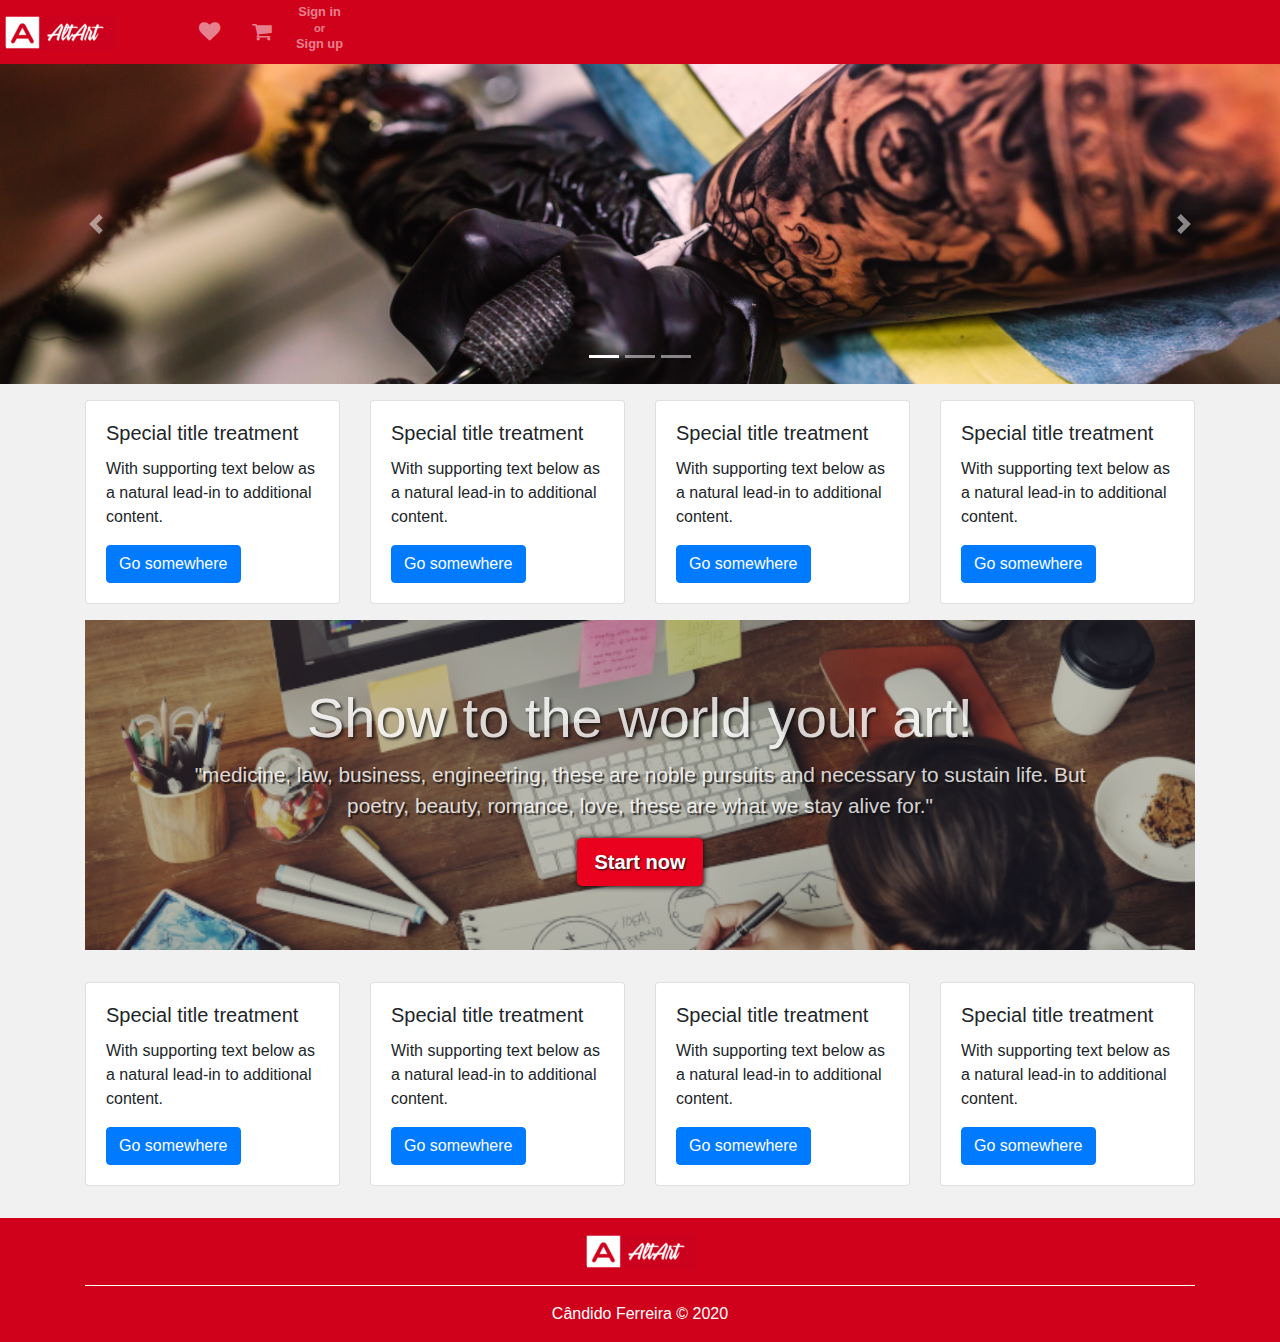
<file: index.html>
<!DOCTYPE html>
<html lang="en">

<head>
  <meta charset="UTF-8">
  <meta name="viewport" content="width=device-width, initial-scale=1.0">
  <link rel="shortcut icon" type="image/x" href="Images/favicon/favicon.ico">
  <link rel="stylesheet" href="https://cdnjs.cloudflare.com/ajax/libs/font-awesome/4.7.0/css/font-awesome.min.css">
  <link rel="stylesheet" href="https://stackpath.bootstrapcdn.com/bootstrap/4.3.1/css/bootstrap.min.css">
  <link rel="stylesheet" href="css/style_sass.css">
  <title>Altart</title>
</head>

<body>

  <!-- Navbar Start -->
  <nav class="navbar navbar-expand-sm navbar-dark p-1" id="navbar">

    <a class="navbar-brand" href="index.html"> <img src="Images/logo/logo.png"></a>

    <button class="navbar-toggler" type="button" data-toggle="collapse" data-target="#navbar-collapsed"
      aria-controls="navbarNavAltMarkup" aria-expanded="true" aria-label="Toggle navigation">
      <span class="navbar-toggler-icon"></span>
    </button>


    <div class="collapse navbar-collapse" id="navbar-collapsed">

      <div class="navbar-nav" id="navbarcollapse">

        <a class="nav-item nav-link mx-2 py-3" id="favorites-button">
          <i class="fa fa-heart fa-lg" aria-hidden="true"></i>
        </a>
        <a class="nav-item nav-link mx-2 py-3" id="cart-button">
          <i class="fa fa-shopping-cart fa-lg" aria-hidden="true"></i>
        </a>
        <div class="nav-item mx-2" id="login-button" >
          <a class="nav-link" data-toggle="modal" data-target="#login-modal">Sign in</a> 
          <p>or</p> 
          <a class="nav-link" href="register.html" class="text-reset text-decoration-none">Sign up</a>
        </div>


        <!-- Popover Modal Start -->
        <div class="modal fade" id="login-modal" tabindex="-1">
          <div class="modal-dialog">
            <div class="modal-content">
                <div class="popover-login">
                  <form class="px-4">
                    <h3 class="text-center">Login</h3>
                    <div class="form-group">
                      <input type="text" class="form-control" id="user-input" placeholder="Email">
                    </div>
                    <div class="form-group">
                      <input type="password" class="form-control" id="password-input" placeholder="Password">
                      <span toggle="#password-input" class="fa fa-eye toggle-password" id="eye-icon"></span>
                    </div>
                    <button type="submit" class="btn btn-block">Login</button>
                    <small class="form-text text-center">Don't have account? 
                      <a class="text-primary" href="register.html">Sign Up</a> </small>
                  </form>
                </div>
            </div>
          </div>
        </div>

        <!-- Login Modal End -->

      </div>

    </div>

  </nav> <!-- Navbar End -->

  <!-- Carousel Start -->
  <div id="carouselIndicators" class="carousel slide " data-ride="carousel">
    <ol class="carousel-indicators">
      <li data-target="#carouselIndicators" data-slide-to="0" class="active"></li>
      <li data-target="#carouselIndicators" data-slide-to="1"></li>
      <li data-target="#carouselIndicators" data-slide-to="2"></li>
    </ol>
    <div class="carousel-inner">
      <div class="carousel-item active">
        <img src="Images/carouselimg.png  " class="d-block w-100" alt="tattooing">
      </div>
      <div class="carousel-item">
        <img src="Images/carouselimg2.png" class="d-block w-100" alt="tattoer">
      </div>
      <div class="carousel-item">
        <img src="Images/carouselimg3.png" class="d-block w-100" alt="tattoo machine">
      </div>
    </div>
    <a class="carousel-control-prev" href="#carouselIndicators" role="button" data-slide="prev">
      <span class="carousel-control-prev-icon" aria-hidden="true"></span>
      <span class="sr-only">Previous</span>
    </a>
    <a class="carousel-control-next" href="#carouselIndicators" role="button" data-slide="next">
      <span class="carousel-control-next-icon" aria-hidden="true"></span>
      <span class="sr-only">Next</span>
    </a>
  </div> <!-- Carousel End -->


  <!-- Content Container Start-->
  <div class="container py-3">


    <!-- 1st Cards Row -->
    <div class="row mb-3" id="cards-row">

      <div class="col-sm-3">
        <div class="card">
          <div class="card-body">
            <h5 class="card-title">Special title treatment</h5>
            <p class="card-text">With supporting text below as a natural lead-in to additional content.</p>
            <a href="#" class="btn btn-primary">Go somewhere</a>
          </div>
        </div>
      </div>

      <div class="col-sm-3">
        <div class="card">
          <div class="card-body">
            <h5 class="card-title">Special title treatment</h5>
            <p class="card-text">With supporting text below as a natural lead-in to additional content.</p>
            <a href="#" class="btn btn-primary">Go somewhere</a>
          </div>
        </div>
      </div>

      <div class="col-sm-3">
        <div class="card">
          <div class="card-body">
            <h5 class="card-title">Special title treatment</h5>
            <p class="card-text">With supporting text below as a natural lead-in to additional content.</p>
            <a href="#" class="btn btn-primary">Go somewhere</a>
          </div>
        </div>
      </div>

      <div class="col-sm-3">
        <div class="card">
          <div class="card-body">
            <h5 class="card-title">Special title treatment</h5>
            <p class="card-text">With supporting text below as a natural lead-in to additional content.</p>
            <a href="#" class="btn btn-primary">Go somewhere</a>
          </div>
        </div>
      </div>

    </div> <!-- 1st Cards Row End -->

    <!-- Jumbotron Start -->
    <div class="jumbotron jumbotron-fluid jumbotron-with-background" id="content-jumbotron">
      <h1 class="display-4 text-center">Show to the world your art!</h1>
      <p class="lead text-center">
        "medicine, law, business, engineering, these are noble pursuits and necessary to sustain life. But poetry,
        beauty, romance, love, these are what we stay alive for."
      </p>
      <a href="register.html" class="text-decoration-none"><button type="button" class="btn btn-lg mt-3 d-block mx-auto" href="#">Start now</button></a>
    </div> <!-- Jumbotron End -->

    <!-- 2nd Cards Row -->
    <div class="row mb-3" id="cards-row">

      <div class="col-sm-3">
        <div class="card">
          <div class="card-body">
            <h5 class="card-title">Special title treatment</h5>
            <p class="card-text">With supporting text below as a natural lead-in to additional content.</p>
            <a href="#" class="btn btn-primary">Go somewhere</a>
          </div>
        </div>
      </div>

      <div class="col-sm-3">
        <div class="card">
          <div class="card-body">
            <h5 class="card-title">Special title treatment</h5>
            <p class="card-text">With supporting text below as a natural lead-in to additional content.</p>
            <a href="#" class="btn btn-primary">Go somewhere</a>
          </div>
        </div>
      </div>

      <div class="col-sm-3">
        <div class="card">
          <div class="card-body">
            <h5 class="card-title">Special title treatment</h5>
            <p class="card-text">With supporting text below as a natural lead-in to additional content.</p>
            <a href="#" class="btn btn-primary">Go somewhere</a>
          </div>
        </div>
      </div>

      <div class="col-sm-3">
        <div class="card">
          <div class="card-body">
            <h5 class="card-title">Special title treatment</h5>
            <p class="card-text">With supporting text below as a natural lead-in to additional content.</p>
            <a href="#" class="btn btn-primary">Go somewhere</a>
          </div>
        </div>
      </div>

    </div> <!-- 2nd Cards Row End -->

  </div> <!-- Content Container End -->


  <!-- Footer Start -->
  <footer>
    <div class="container text-center">
      <div class="conainer" id="footerlogo">
        <img src="/Images/logo/logo.png">
      </div>
      <div class="container my-3">
        <a href="http://github.com/sh0uryu">Cândido Ferreira &copy; 2020 </a>
      </div>

    </div>

  </footer> <!-- Footer End -->


  <!-- Scripts -->
  <script src="https://code.jquery.com/jquery-3.3.1.slim.min.js"></script>
  <script src="https://cdn.jsdelivr.net/npm/popper.js@1.16.1/dist/umd/popper.min.js"></script>
  <script src="https://stackpath.bootstrapcdn.com/bootstrap/4.3.1/js/bootstrap.min.js"></script>
  <script src="scripts/mainFunctions.js" charset="utf-8"></script>
  <!-- Scripts end -->
</body>

</html>
</file>
<file: css/style_sass.css>
html{height:100%;min-height:100%}@media (max-width: 576px){html .tooltip{display:none !important}}body{display:flex;flex-direction:column;min-height:100%;background-color:#f1f1f1}footer{padding:0px;margin-top:auto;background-color:#d0011b}footer a{text-decoration:none;color:#fff}footer a:hover{text-decoration:none;color:#e6e6e6}#footerlogo{padding:1em;border-bottom:solid 1px #ffffff}#navbar{background-color:#d0011b}#navbar a{cursor:pointer}@media (min-width: 576px){#navbarcollapse{margin-left:auto}}@media (max-width: 576px){#navbarcollapse{flex-direction:row;text-align:right}}#navbar-collapsed{max-width:220px}#formSearch{border-radius:20px;min-width:100px;width:10vw;max-width:250px;transition:700ms}@media (max-width: 576px){#formSearch{width:30vw}}#formSearch:focus{box-shadow:none;width:30vw;transition:700ms}#formSearchButton{width:25px;height:25px;margin-left:-30px;padding:1px 5px 15px 1px}#formSearchButton:focus{box-shadow:none}#login-button{text-align:center;font-weight:700;line-height:1rem}#login-button a{font-size:0.8rem;margin:0;padding:0;max-width:3.5rem}#login-button p{color:rgba(255,255,255,0.5);cursor:default;font-weight:600;padding:0;margin:0;font-size:0.7rem}@media (max-width: 576px){#cards-row .card{margin-top:.5em;margin-bottom:.5em}}#content-jumbotron{color:white;cursor:default}@media (min-width: 576px){#content-jumbotron{padding-left:100px;padding-right:100px}}#content-jumbotron .display-4{text-shadow:2px 2px 3px #111111;font-weight:500;opacity:0.8}#content-jumbotron .lead{text-shadow:2px 2px 1px #111111;font-size:1.3em;font-weight:400;opacity:0.8}#content-jumbotron .btn{background-color:#e9011e;text-shadow:1px 1px 2px #111111;color:#ffffff;box-shadow:0.5px 0.5px 5px #111111;opacity:1;margin-left:auto;font-weight:600}#content-jumbotron .btn:hover{background-color:#fe203c}#content-jumbotron .jumbotron{background-color:none}.jumbotron-with-background{background-image:url("../Images/designerimg.png");background-position:center;background-repeat:no-repeat;background-size:cover}.popover-login{position:absolute;z-index:99;right:50%;transform:translate(50%);width:330px;height:470px;background:#fcfcfc;border-radius:10px}.popover-login h3{color:#111111;margin-top:55px;margin-bottom:50px}.popover-login input{border:hidden;border-bottom:solid 1.5px #c4c4c4;border-radius:0px;box-shadow:none}.popover-login .form-control:focus{box-shadow:none;border-color:#d0011b}.popover-login button{background-color:#e9011e;color:#ffffff;text-shadow:1.2px 1.2px 2px #111111;font-size:0.9em;padding:10px;border-radius:2px;margin-top:30px;font-weight:bold}.popover-login .btn:hover{color:#ffffff;background-color:#fe0625}.popover-login small{margin-top:50px}.popover-login small a{color:blue}.popover-login #eye-icon{font-size:1.2rem;color:#929292;opacity:0.6;position:absolute;top:203px;right:33px}#login-modal .modal-content{border:none}
</file>
